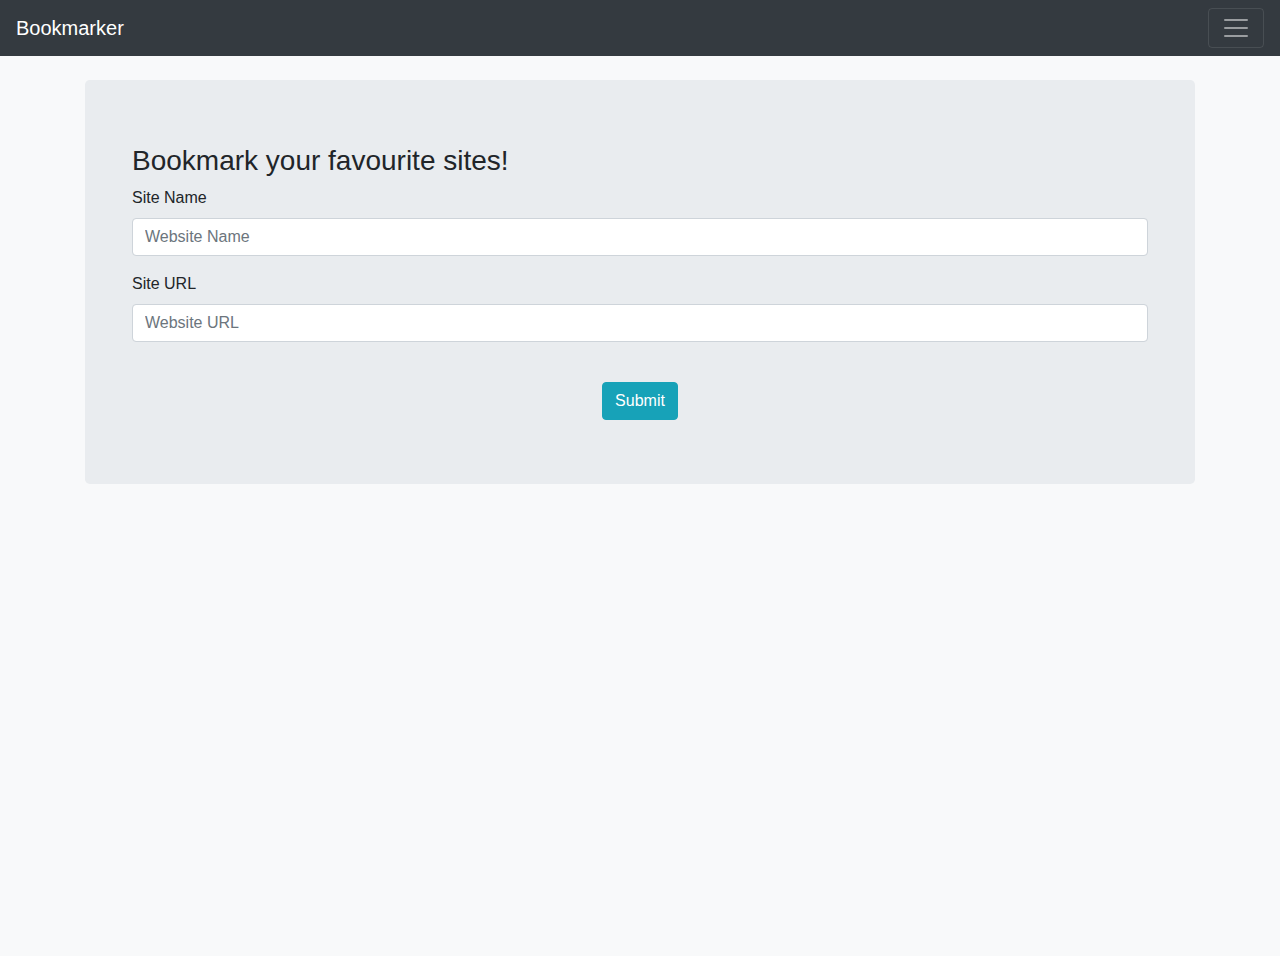
<file: bookmark-app/index.html>
<!doctype html>
<html lang="en">
  <head>
    <meta charset="utf-8">
    <meta name="viewport" content="width=device-width, initial-scale=1, shrink-to-fit=no">
    <title>Utilizer | Site Bookmarker</title>
    <link rel="stylesheet" href="https://stackpath.bootstrapcdn.com/bootstrap/4.4.1/css/bootstrap.min.css" integrity="sha384-Vkoo8x4CGsO3+Hhxv8T/Q5PaXtkKtu6ug5TOeNV6gBiFeWPGFN9MuhOf23Q9Ifjh" crossorigin="anonymous">
  </head>
  <body onload="fetchBookmarks()">
    <nav class="navbar navbar-dark bg-dark">
      <span class="navbar-brand mb-0 h1">Bookmarker</span>
      <button class="navbar-toggler" type="button" data-toggle="collapse" data-target="#navbarCollapse" aria-controls="navbarCollapse" aria-expanded="false" aria-label="Toggle navigation">
        <span class="navbar-toggler-icon"></span>
      </button>
      <div class="collapse navbar-collapse" id="navbarCollapse">
        <ul class="navbar-nav mr-auto">
          <li class="nav-item active">
            <a class="nav-link" href="../index.html">Home</a>
          </li>
          <li class="nav-item">
            <a class="nav-link" href="../to-do-list/index.html">To Do List</a>
          </li>
          <li class="nav-item">
            <a class ="nav-link" href="../meditation-app/index.html">Meditation App</a>
          </li>
          <li class="nav-item">
            <a class ="nav-link" href="../calculator/index.html">Calculator</a>
          </li>
          <li class="nav-item">
            <a class ="nav-link" href="../pomodoro-clock/index.html">Pomodoro Clock</a>
          </li>
        </ul>
      </div>
    </nav>
    <main role="main">
      <div class="container-fluid bg-light py-4" style="min-height: 100vh">
        <div class="container">
          <div class="jumbotron mb-5">
            <div class="container">
              <h3 clas="text-center">Bookmark your favourite sites!</h3>
              <form id="myForm">
                <div class="form-group">
                  <label>Site Name</label>
                  <input type="text" class="form-control" id="siteName" placeholder="Website Name">
                </div>
                <div class="form-group">
                  <label>Site URL</label>
                  <input type="text" class="form-control" id="siteUrl" placeholder="Website URL">
                </div>
                <div class="text-center">
                  <button type="submit" class="btn btn-info mt-4">Submit</button>
                </div>
              </form>
            </div>
          </div>
          <div class="row">
            <div class="col-lg-12">
              <div id="bookmarksResults"></div>
            </div>
          </div>
        </div>
      </div>
    </main>
    <script src="https://code.jquery.com/jquery-3.4.1.slim.min.js" integrity="sha384-J6qa4849blE2+poT4WnyKhv5vZF5SrPo0iEjwBvKU7imGFAV0wwj1yYfoRSJoZ+n" crossorigin="anonymous"></script>
    <script src="https://cdn.jsdelivr.net/npm/popper.js@1.16.0/dist/umd/popper.min.js" integrity="sha384-Q6E9RHvbIyZFJoft+2mJbHaEWldlvI9IOYy5n3zV9zzTtmI3UksdQRVvoxMfooAo" crossorigin="anonymous"></script>
    <script src="https://stackpath.bootstrapcdn.com/bootstrap/4.4.1/js/bootstrap.min.js" integrity="sha384-wfSDF2E50Y2D1uUdj0O3uMBJnjuUD4Ih7YwaYd1iqfktj0Uod8GCExl3Og8ifwB6" crossorigin="anonymous"></script>
    <script src="js/app.js"></script>
  </body>
</html>
</file>
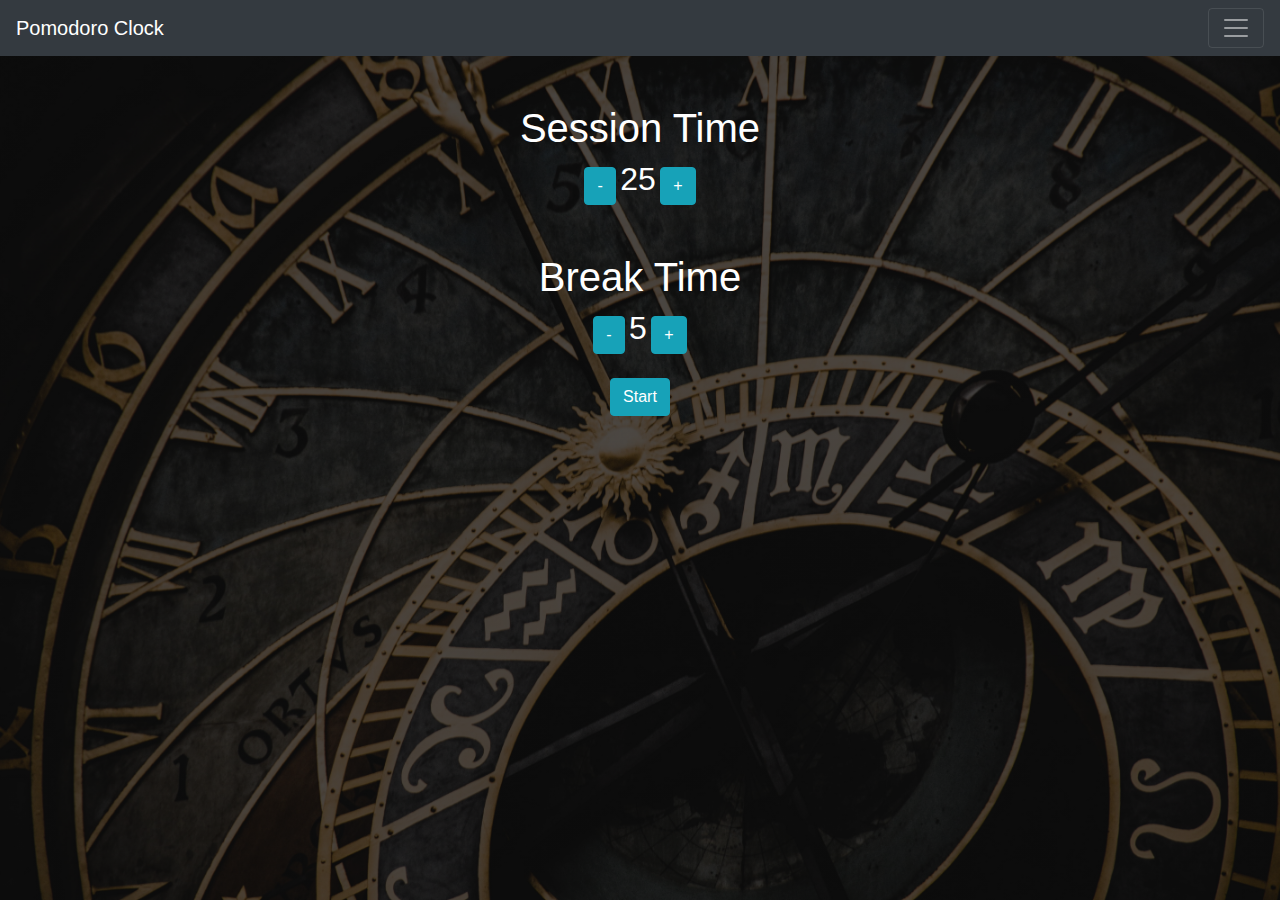
<file: pomodoro-clock/index.html>
<!DOCTYPE html>
<html lang="en">
<head>
    <meta charset="UTF-8">
    <meta name="viewport" content="width=device-width, initial-scale=1.0">
    <title>Utilizer | Pomodoro Clock</title>
    <link rel="stylesheet" href="https://stackpath.bootstrapcdn.com/bootstrap/4.4.1/css/bootstrap.min.css" integrity="sha384-Vkoo8x4CGsO3+Hhxv8T/Q5PaXtkKtu6ug5TOeNV6gBiFeWPGFN9MuhOf23Q9Ifjh" crossorigin="anonymous">
    <link rel="stylesheet" href="css/style.css">
</head>
<body>
    <nav class="navbar navbar-dark bg-dark">
        <span class="navbar-brand mb-0 h1">Pomodoro Clock</span>
        <button class="navbar-toggler" type="button" data-toggle="collapse" data-target="#navbarCollapse" aria-controls="navbarCollapse" aria-expanded="false" aria-label="Toggle navigation">
          <span class="navbar-toggler-icon"></span>
        </button>
        <div class="collapse navbar-collapse" id="navbarCollapse">
          <ul class="navbar-nav ml-auto">
            <li class="nav-item active">
              <a class="nav-link" href="../index.html">Home</a>
            </li>
            <li class="nav-item">
              <a class ="nav-link" href="../to-do-list/index.html">To Do List</a>
            </li>
            <li class="nav-item">
              <a class="nav-link" href="../bookmark-app/index.html">Site Bookmarker</a>
            </li>
            <li class="nav-item">
              <a class ="nav-link" href="../meditation-app/index.html">Meditation App</a>
            </li>
            <li class="nav-item">
              <a class ="nav-link" href="../calculator/index.html">Calculator</a>
            </li>
          </ul>
        </div>
    </nav>
    <audio id="buzzer" src="buzzer.mp3" type="audio/mpeg"></audio>
    <div class="container text-center">
        <div class="mt-5" id="timeDiv">
            <h1 class="remove-display" id="title1">Session Time</h1>
            <a href="#" class="btn btn-info remove-display" id="minus5Clock">-</a>
            <h2 id="time-type"></h2>
            <h2 id="num">25</h2>
            <a href="#" class="btn btn-info remove-display" id="plus5Clock">+</a>
            <a href="#" class="btn btn-info" id="reset">Reset</a>
        </div>
        <div class="mt-5" id="breakDiv">
            <h1 class="remove-display" id="title1">Break Time</h1>
            <a href="#" class="btn btn-info remove-display" id="minus5Break">-</a>
            <h2 class="remove-display" id="breakNum">5</h2>
            <a href="#" class="btn btn-info remove-display" id="plus5Break">+</a>
        </div>
        <a href="#" class="btn btn-info mt-4 remove-display" id="start">Start</a>
        <div class="mt-5">
            <h2 id="numb"></h2>
        </div>
    </div>

    <script src="https://code.jquery.com/jquery-3.4.1.slim.min.js" integrity="sha384-J6qa4849blE2+poT4WnyKhv5vZF5SrPo0iEjwBvKU7imGFAV0wwj1yYfoRSJoZ+n" crossorigin="anonymous"></script>
    <script src="https://cdn.jsdelivr.net/npm/popper.js@1.16.0/dist/umd/popper.min.js" integrity="sha384-Q6E9RHvbIyZFJoft+2mJbHaEWldlvI9IOYy5n3zV9zzTtmI3UksdQRVvoxMfooAo" crossorigin="anonymous"></script>
    <script src="https://stackpath.bootstrapcdn.com/bootstrap/4.4.1/js/bootstrap.min.js" integrity="sha384-wfSDF2E50Y2D1uUdj0O3uMBJnjuUD4Ih7YwaYd1iqfktj0Uod8GCExl3Og8ifwB6" crossorigin="anonymous"></script>
    <script src="js/app.js"></script>
</body>
</html>
</file>
<file: pomodoro-clock/css/style.css>
body {
    background-image: linear-gradient(rgba(0,0,0,0.7), rgba(0,0,0,0.7)), url(bg.jpg);
    height: 100vh;
    background-size: cover;
    background-position: center;
    color: #fff;
}

h2 {
    display: inline;
}

.removeDisplay {
    display: none;
}
</file>
